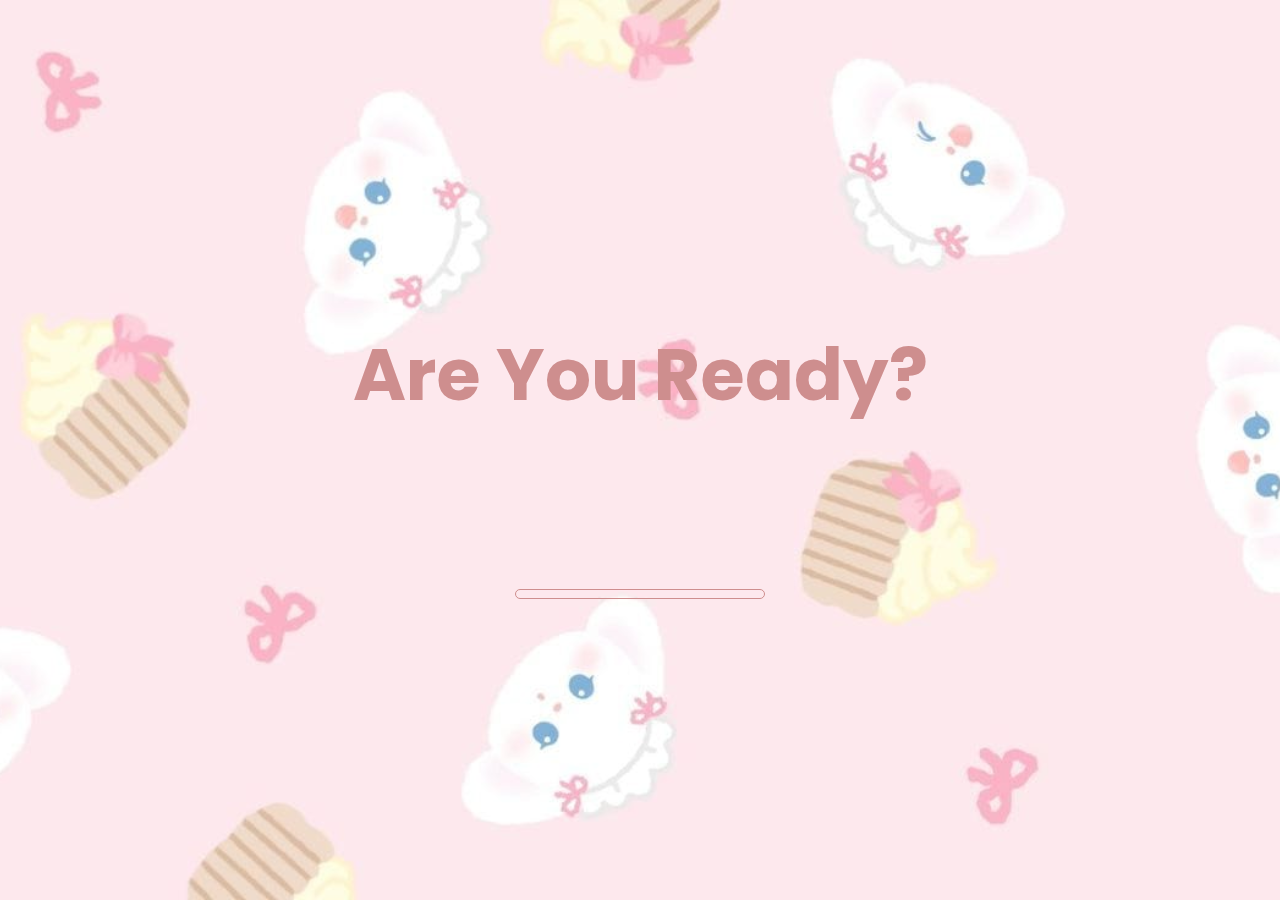
<file: index.html>
<!DOCTYPE html>
<html lang="en">
  <head>
    <!-- Set karakter encoding dan viewport agar responsif di semua perangkat -->
    <meta charset="UTF-8" />
    <meta name="viewport" content="width=device-width, initial-scale=1.0" />
    <meta http-equiv="X-UA-Compatible" content="ie=edge" />
    <title>Happy Birthday</title>

    <!-- Link ke file CSS eksternal -->
    <link rel="stylesheet" href="style.css" />
    <style>
      /* Mengimpor font 'Poppins' dari Google Fonts */
      @import url("https://fonts.googleapis.com/css2?family=Poppins:wght@100;200;300;400;500;600;700;800;900&display=swap");

      /* Mengatur margin, padding, font, dan properti layout */
      * {
        margin: 0;
        padding: 0;
        font-family: "Poppins", sans-serif;
        box-sizing: border-box;
        overflow: hidden;
      }

      body {
        overflow: hidden;
        height: 100vh;
        width: 100%;
      }

      /* Mengatur layout dan style dari tampilan utama (preloader) */
      .front {
        position: fixed;
        top: 0;
        left: 0;
        height: 100%;
        width: 100%;
        background-image: url("../desktop.jpg");
        background-size: cover;
        background-position: center;
        display: flex;
        flex-direction: column;
        align-items: center;
        justify-content: center;
        color: #ce8e8e;
      }

      /* Ganti background image untuk tampilan mobile */
      @media (max-width: 768px) {
        .front {
          background-image: url("/mobile.jpg");
        }
      }

      /* Style untuk teks info di tampilan preloader */
      .front .info {
        padding: 20px 15px;
        font-size: 4.5rem;
        font-weight: bolder;
        text-align: center;
      }

      /* Style untuk countdown yang berfungsi sebagai penghitung waktu mundur */
      .front .countdown {
        position: relative;
        font-size: 5.5rem;
        padding: 20px 15px;
      }

      .front .countdown h1 {
        display: none;
        opacity: 0;
      }

      /* Loader progress bar untuk menandai countdown */
      .front .loader {
        position: relative;
        margin-top: 100px;
        width: 250px;
        height: 10px;
        border: 1px solid #ce8e8e;
        border-radius: 20px;
        overflow: hidden;
      }

      .front .loader .fill {
        position: absolute;
        height: 100%;
        width: 0;
        background: #ce8e8e;
        border-radius: 20px;
        animation: animate 10s linear forwards;
      }

      /* Animasi untuk mengisi loader secara bertahap */
      @keyframes animate {
        0% {
          width: 0;
        }
        100% {
          width: 100%;
        }
      }

      /* Tampilan halaman setelah countdown selesai */
      .birthday {
        position: fixed;
        top: 0;
        left: 120%;
        height: 100%;
        width: 100%;
        background-color: #f7c6d9;
        display: flex;
        align-items: center;
        flex-direction: column;
        justify-content: center;
        color: #fff;
      }
      /* Pilih salah satu warna berikut untuk background-color */
      /* background-color: #f7c6d9;  Soft Pink */
      /* background-color: #f9aa8f;  Peach */
      /* background-color: #a8d8ea;  Pastel Blue */
      /* background-color: #a3e7d8;  Mint Green */
      /* background-color: #c5a3e7;  Lavender */

      .birthday h1:nth-child(1) {
        font-size: 4.3rem;
        margin-left: 150%;
      }

      .birthday h1.year {
        font-size: 12.3rem;
        margin-top: 80%;
      }

      /* Elemen kembang api sebagai efek visual */
      .firework {
        position: absolute;
        z-index: 999;
        top: 50%;
        left: 50%;
        transform: translate(-50%, -50%);
        width: 0.5vmin;
        aspect-ratio: 1;
        background: transparent;
        background-size: 0.5vmin 0.5vmin;
        background-repeat: no-repeat;
        animation: firework 1s infinite;
        animation-delay: 14s;
      }

      /* Animasi untuk kembang api */
      @keyframes firework {
        0% {
          transform: translate(-50%, 60vh);
          width: 0.5vmin;
          opacity: 1;
        }
        50% {
          width: 0.5vmin;
          opacity: 1;
        }
        100% {
          width: 45vmin;
          opacity: 0;
        }
      }

      /* Responsivitas untuk tampilan mobile */
      @media only screen and (max-width: 600px) {
        .front .info {
          font-size: 2rem;
        }

        .front .countdown {
          font-size: 3rem;
        }

        .front .loader {
          margin-top: 50px;
          width: 200px;
          height: 8px;
        }

        .birthday h1:nth-child(1) {
          font-size: 2rem;
          margin-left: 120%;
        }

        .birthday h1.year {
          font-size: 6rem;
          margin-top: 50%;
        }
      }
      /* Style untuk tombol aksi */
      .buttons {
        display: flex;
        gap: 20px;
        margin-top: 20px;
      }

      .btn {
        padding: 15px 30px;
        font-size: 1.5rem;
        color: #fff;
        background-color: #f7c6d9;
        border: none;
        border-radius: 10px;
        transition: transform 0.3s ease, background-color 0.3s ease;
      }

      /* Hover effect pada tombol */
      .btn:hover {
        background-color: #ce8e8e6d;
      }
    </style>
  </head>
  <body>
    <!-- Div untuk tampilan preloader yang menunjukkan hitungan mundur -->
    <div class="front">
      <p class="info">Are You Ready?</p>
      <div class="countdown">
        <h1 class="three">3</h1>
        <h1 class="two">2</h1>
        <h1 class="one">1</h1>
      </div>
      <div class="loader">
        <div class="fill"></div>
      </div>
    </div>

    <!-- Div untuk tampilan setelah countdown selesai -->
    <div class="birthday">
      <h1 class="greeting">🎂🎉</h1>
      <h1 class="greeting">Happy Birthday</h1>
      <h1 class="year"></h1>
      <div class="buttons">
        <button class="btn" onclick="location.href='Halaman1.html'">
          Next
        </button>
        <!-- <button class="btn" onclick="location.href='Flowers.html'">
          Surprise
        </button> -->
      </div>
    </div>

    <!-- Mengimpor library GSAP untuk animasi -->
    <script
      src="https://cdnjs.cloudflare.com/ajax/libs/gsap/3.11.4/gsap.min.js"
      integrity="sha512-f8mwTB+Bs8a5c46DEm7HQLcJuHMBaH/UFlcgyetMqqkvTcYg4g5VXsYR71b3qC82lZytjNYvBj2pf0VekA9/FQ=="
      crossorigin="anonymous"
      referrerpolicy="no-referrer"></script>

    <script>
      // Fungsi yang dijalankan setelah halaman dimuat untuk menjalankan animasi preloader
      window.onload = () => {
        gsap.to(".info", {
          opacity: 0,
          display: "none",
          duration: 1,
          delay: 6,
        });

        // Animasi countdown dari 3, 2, 1
        gsap.to("h1.three", {
          opacity: 1,
          display: "block",
          duration: 0.5,
          delay: 7,
        });
        gsap.to("h1.three", {
          opacity: 0,
          display: "none",
          duration: 0.5,
          delay: 7.5,
        });

        gsap.to("h1.two", {
          opacity: 1,
          display: "block",
          duration: 0.5,
          delay: 8,
        });
        gsap.to("h1.two", {
          opacity: 0,
          display: "none",
          duration: 0.5,
          delay: 8.5,
        });

        gsap.to("h1.one", {
          opacity: 1,
          display: "block",
          duration: 0.5,
          delay: 9,
        });
        gsap.to("h1.one", {
          opacity: 0,
          display: "none",
          duration: 0.5,
          delay: 9.5,
        });

        // Mengganti ke halaman "birthday" setelah countdown selesai
        gsap.to(".front", {
          left: "-120%",
          duration: 1,
          delay: 12,
        });
        gsap.to(".birthday", {
          left: "0%",
          duration: 1,
          delay: 10,
        });
        gsap.fromTo(
          "h1.greeting",
          { marginLeft: "150%" },
          { marginLeft: "0%", duration: 1, delay: 10.5 }
        );
        gsap.fromTo(
          "h1.year",
          { marginTop: "80%" },
          { marginTop: "0%", duration: 1, delay: 11 }
        );
      };
    </script>
  </body>
</html>
</file>
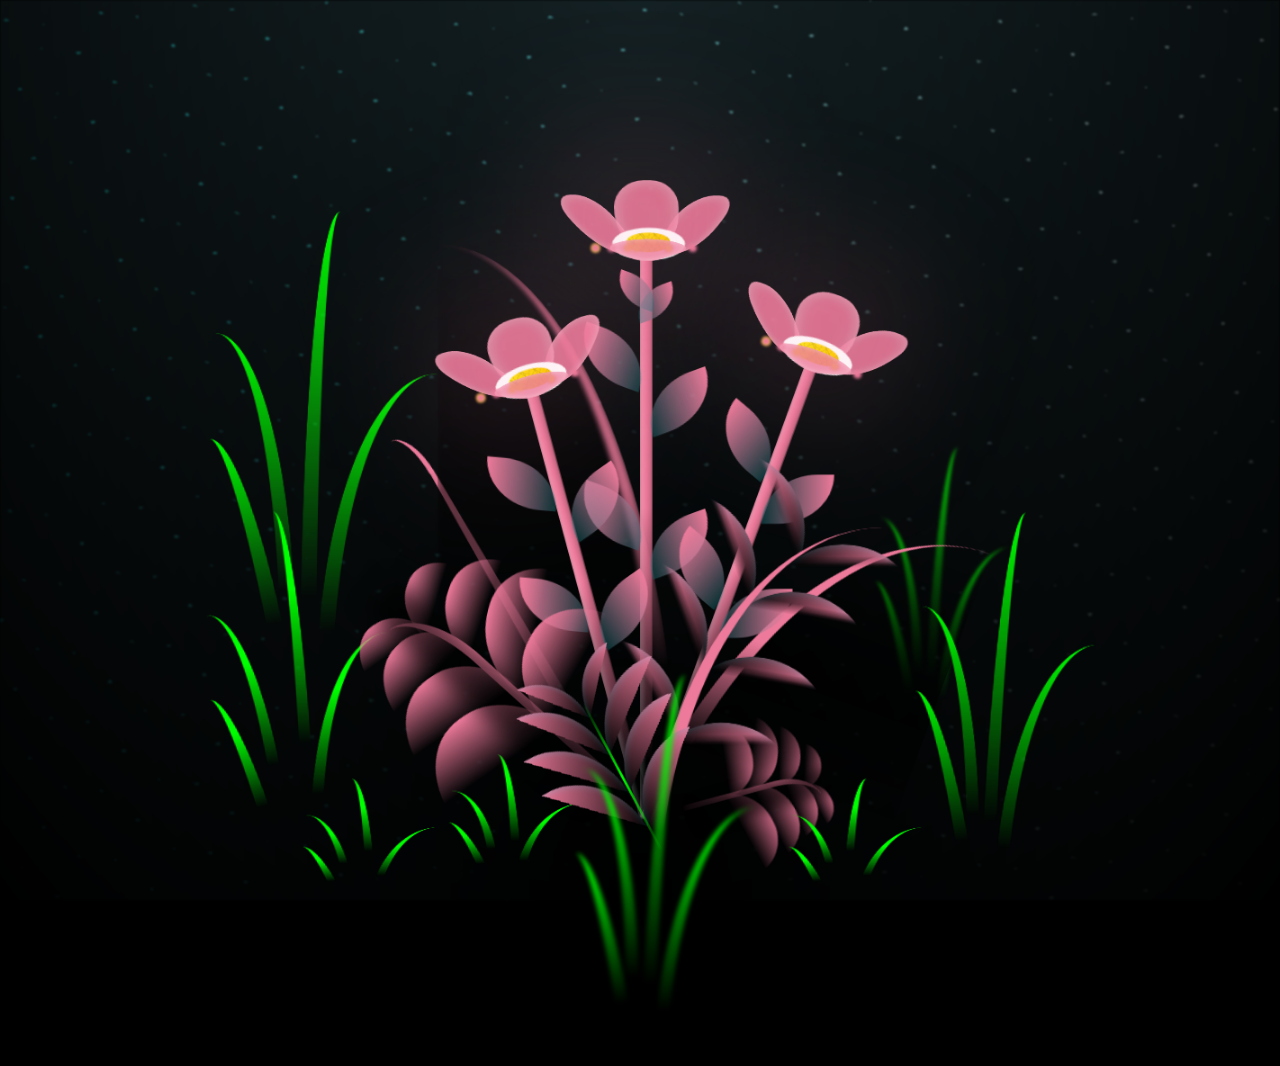
<file: Flowers.html>
<!DOCTYPE html>
<html lang="en" >
<head>
  <meta charset="UTF-8">
  <title></title>
  <link rel="stylesheet" href="./style.css">

</head>
<body>
<body class="not-loaded">
  <div class="night"></div>
  <div class="flowers">
    <div class="flower flower--1">
      <div class="flower__leafs flower__leafs--1">
        <div class="flower__leaf flower__leaf--1"></div>
        <div class="flower__leaf flower__leaf--2"></div>
        <div class="flower__leaf flower__leaf--3"></div>
        <div class="flower__leaf flower__leaf--4"></div>
        <div class="flower__white-circle"></div>

        <div class="flower__light flower__light--1"></div>
        <div class="flower__light flower__light--2"></div>
        <div class="flower__light flower__light--3"></div>
        <div class="flower__light flower__light--4"></div>
        <div class="flower__light flower__light--5"></div>
        <div class="flower__light flower__light--6"></div>
        <div class="flower__light flower__light--7"></div>
        <div class="flower__light flower__light--8"></div>

      </div>
      <div class="flower__line">
        <div class="flower__line__leaf flower__line__leaf--1"></div>
        <div class="flower__line__leaf flower__line__leaf--2"></div>
        <div class="flower__line__leaf flower__line__leaf--3"></div>
        <div class="flower__line__leaf flower__line__leaf--4"></div>
        <div class="flower__line__leaf flower__line__leaf--5"></div>
        <div class="flower__line__leaf flower__line__leaf--6"></div>
      </div>
    </div>

    <div class="flower flower--2">
      <div class="flower__leafs flower__leafs--2">
        <div class="flower__leaf flower__leaf--1"></div>
        <div class="flower__leaf flower__leaf--2"></div>
        <div class="flower__leaf flower__leaf--3"></div>
        <div class="flower__leaf flower__leaf--4"></div>
        <div class="flower__white-circle"></div>

        <div class="flower__light flower__light--1"></div>
        <div class="flower__light flower__light--2"></div>
        <div class="flower__light flower__light--3"></div>
        <div class="flower__light flower__light--4"></div>
        <div class="flower__light flower__light--5"></div>
        <div class="flower__light flower__light--6"></div>
        <div class="flower__light flower__light--7"></div>
        <div class="flower__light flower__light--8"></div>

      </div>
      <div class="flower__line">
        <div class="flower__line__leaf flower__line__leaf--1"></div>
        <div class="flower__line__leaf flower__line__leaf--2"></div>
        <div class="flower__line__leaf flower__line__leaf--3"></div>
        <div class="flower__line__leaf flower__line__leaf--4"></div>
      </div>
    </div>

    <div class="flower flower--3">
      <div class="flower__leafs flower__leafs--3">
        <div class="flower__leaf flower__leaf--1"></div>
        <div class="flower__leaf flower__leaf--2"></div>
        <div class="flower__leaf flower__leaf--3"></div>
        <div class="flower__leaf flower__leaf--4"></div>
        <div class="flower__white-circle"></div>

        <div class="flower__light flower__light--1"></div>
        <div class="flower__light flower__light--2"></div>
        <div class="flower__light flower__light--3"></div>
        <div class="flower__light flower__light--4"></div>
        <div class="flower__light flower__light--5"></div>
        <div class="flower__light flower__light--6"></div>
        <div class="flower__light flower__light--7"></div>
        <div class="flower__light flower__light--8"></div>

      </div>
      <div class="flower__line">
        <div class="flower__line__leaf flower__line__leaf--1"></div>
        <div class="flower__line__leaf flower__line__leaf--2"></div>
        <div class="flower__line__leaf flower__line__leaf--3"></div>
        <div class="flower__line__leaf flower__line__leaf--4"></div>
      </div>
    </div>

    <div class="grow-ans" style="--d:1.2s">
      <div class="flower__g-long">
        <div class="flower__g-long__top"></div>
        <div class="flower__g-long__bottom"></div>
      </div>
    </div>

    <div class="growing-grass">
      <div class="flower__grass flower__grass--1">
        <div class="flower__grass--top"></div>
        <div class="flower__grass--bottom"></div>
        <div class="flower__grass__leaf flower__grass__leaf--1"></div>
        <div class="flower__grass__leaf flower__grass__leaf--2"></div>
        <div class="flower__grass__leaf flower__grass__leaf--3"></div>
        <div class="flower__grass__leaf flower__grass__leaf--4"></div>
        <div class="flower__grass__leaf flower__grass__leaf--5"></div>
        <div class="flower__grass__leaf flower__grass__leaf--6"></div>
        <div class="flower__grass__leaf flower__grass__leaf--7"></div>
        <div class="flower__grass__leaf flower__grass__leaf--8"></div>
        <div class="flower__grass__overlay"></div>
      </div>
    </div>

    <div class="growing-grass">
      <div class="flower__grass flower__grass--2">
        <div class="flower__grass--top"></div>
        <div class="flower__grass--bottom"></div>
        <div class="flower__grass__leaf flower__grass__leaf--1"></div>
        <div class="flower__grass__leaf flower__grass__leaf--2"></div>
        <div class="flower__grass__leaf flower__grass__leaf--3"></div>
        <div class="flower__grass__leaf flower__grass__leaf--4"></div>
        <div class="flower__grass__leaf flower__grass__leaf--5"></div>
        <div class="flower__grass__leaf flower__grass__leaf--6"></div>
        <div class="flower__grass__leaf flower__grass__leaf--7"></div>
        <div class="flower__grass__leaf flower__grass__leaf--8"></div>
        <div class="flower__grass__overlay"></div>
      </div>
    </div>

    <div class="grow-ans" style="--d:2.4s">
      <div class="flower__g-right flower__g-right--1">
        <div class="leaf"></div>
      </div>
    </div>

    <div class="grow-ans" style="--d:2.8s">
      <div class="flower__g-right flower__g-right--2">
        <div class="leaf"></div>
      </div>
    </div>

    <div class="grow-ans" style="--d:2.8s">
      <div class="flower__g-front">
        <div class="flower__g-front__leaf-wrapper flower__g-front__leaf-wrapper--1">
          <div class="flower__g-front__leaf"></div>
        </div>
        <div class="flower__g-front__leaf-wrapper flower__g-front__leaf-wrapper--2">
          <div class="flower__g-front__leaf"></div>
        </div>
        <div class="flower__g-front__leaf-wrapper flower__g-front__leaf-wrapper--3">
          <div class="flower__g-front__leaf"></div>
        </div>
        <div class="flower__g-front__leaf-wrapper flower__g-front__leaf-wrapper--4">
          <div class="flower__g-front__leaf"></div>
        </div>
        <div class="flower__g-front__leaf-wrapper flower__g-front__leaf-wrapper--5">
          <div class="flower__g-front__leaf"></div>
        </div>
        <div class="flower__g-front__leaf-wrapper flower__g-front__leaf-wrapper--6">
          <div class="flower__g-front__leaf"></div>
        </div>
        <div class="flower__g-front__leaf-wrapper flower__g-front__leaf-wrapper--7">
          <div class="flower__g-front__leaf"></div>
        </div>
        <div class="flower__g-front__leaf-wrapper flower__g-front__leaf-wrapper--8">
          <div class="flower__g-front__leaf"></div>
        </div>
        <div class="flower__g-front__line"></div>
      </div>
    </div>

    <div class="grow-ans" style="--d:3.2s">
      <div class="flower__g-fr">
        <div class="leaf"></div>
        <div class="flower__g-fr__leaf flower__g-fr__leaf--1"></div>
        <div class="flower__g-fr__leaf flower__g-fr__leaf--2"></div>
        <div class="flower__g-fr__leaf flower__g-fr__leaf--3"></div>
        <div class="flower__g-fr__leaf flower__g-fr__leaf--4"></div>
        <div class="flower__g-fr__leaf flower__g-fr__leaf--5"></div>
        <div class="flower__g-fr__leaf flower__g-fr__leaf--6"></div>
        <div class="flower__g-fr__leaf flower__g-fr__leaf--7"></div>
        <div class="flower__g-fr__leaf flower__g-fr__leaf--8"></div>
      </div>
    </div>

    <div class="long-g long-g--0">
      <div class="grow-ans" style="--d:3s">
        <div class="leaf leaf--0"></div>
      </div>
      <div class="grow-ans" style="--d:2.2s">
        <div class="leaf leaf--1"></div>
      </div>
      <div class="grow-ans" style="--d:3.4s">
        <div class="leaf leaf--2"></div>
      </div>
      <div class="grow-ans" style="--d:3.6s">
        <div class="leaf leaf--3"></div>
      </div>
    </div>

    <div class="long-g long-g--1">
      <div class="grow-ans" style="--d:3.6s">
        <div class="leaf leaf--0"></div>
      </div>
      <div class="grow-ans" style="--d:3.8s">
        <div class="leaf leaf--1"></div>
      </div>
      <div class="grow-ans" style="--d:4s">
        <div class="leaf leaf--2"></div>
      </div>
      <div class="grow-ans" style="--d:4.2s">
        <div class="leaf leaf--3"></div>
      </div>
    </div>

    <div class="long-g long-g--2">
      <div class="grow-ans" style="--d:4s">
        <div class="leaf leaf--0"></div>
      </div>
      <div class="grow-ans" style="--d:4.2s">
        <div class="leaf leaf--1"></div>
      </div>
      <div class="grow-ans" style="--d:4.4s">
        <div class="leaf leaf--2"></div>
      </div>
      <div class="grow-ans" style="--d:4.6s">
        <div class="leaf leaf--3"></div>
      </div>
    </div>

    <div class="long-g long-g--3">
      <div class="grow-ans" style="--d:4s">
        <div class="leaf leaf--0"></div>
      </div>
      <div class="grow-ans" style="--d:4.2s">
        <div class="leaf leaf--1"></div>
      </div>
      <div class="grow-ans" style="--d:3s">
        <div class="leaf leaf--2"></div>
      </div>
      <div class="grow-ans" style="--d:3.6s">
        <div class="leaf leaf--3"></div>
      </div>
    </div>

    <div class="long-g long-g--4">
      <div class="grow-ans" style="--d:4s">
        <div class="leaf leaf--0"></div>
      </div>
      <div class="grow-ans" style="--d:4.2s">
        <div class="leaf leaf--1"></div>
      </div>
      <div class="grow-ans" style="--d:3s">
        <div class="leaf leaf--2"></div>
      </div>
      <div class="grow-ans" style="--d:3.6s">
        <div class="leaf leaf--3"></div>
      </div>
    </div>

    <div class="long-g long-g--5">
      <div class="grow-ans" style="--d:4s">
        <div class="leaf leaf--0"></div>
      </div>
      <div class="grow-ans" style="--d:4.2s">
        <div class="leaf leaf--1"></div>
      </div>
      <div class="grow-ans" style="--d:3s">
        <div class="leaf leaf--2"></div>
      </div>
      <div class="grow-ans" style="--d:3.6s">
        <div class="leaf leaf--3"></div>
      </div>
    </div>

    <div class="long-g long-g--6">
      <div class="grow-ans" style="--d:4.2s">
        <div class="leaf leaf--0"></div>
      </div>
      <div class="grow-ans" style="--d:4.4s">
        <div class="leaf leaf--1"></div>
      </div>
      <div class="grow-ans" style="--d:4.6s">
        <div class="leaf leaf--2"></div>
      </div>
      <div class="grow-ans" style="--d:4.8s">
        <div class="leaf leaf--3"></div>
      </div>
    </div>

    <div class="long-g long-g--7">
      <div class="grow-ans" style="--d:3s">
        <div class="leaf leaf--0"></div>
      </div>
      <div class="grow-ans" style="--d:3.2s">
        <div class="leaf leaf--1"></div>
      </div>
      <div class="grow-ans" style="--d:3.5s">
        <div class="leaf leaf--2"></div>
      </div>
      <div class="grow-ans" style="--d:3.6s">
        <div class="leaf leaf--3"></div>
      </div>
    </div>
  </div>
<!-- Music ( Terserah mau ganti atau ngga mah) -->
    <audio id="background-music" autoplay muted loop>
    <source src="Flowers.mp3" type="audio/mpeg"> 
    Your browser does not support the audio element.
    </audio>
</body>
<!-- partial -->
  <script  src="script.js"></script>
  <script>
    window.addEventListener('load', function() {
        const audio = document.getElementById('background-music');
        audio.muted = false; // Unmute the audio after the page loads
    });
  </script>

</body>
</html>
</file>
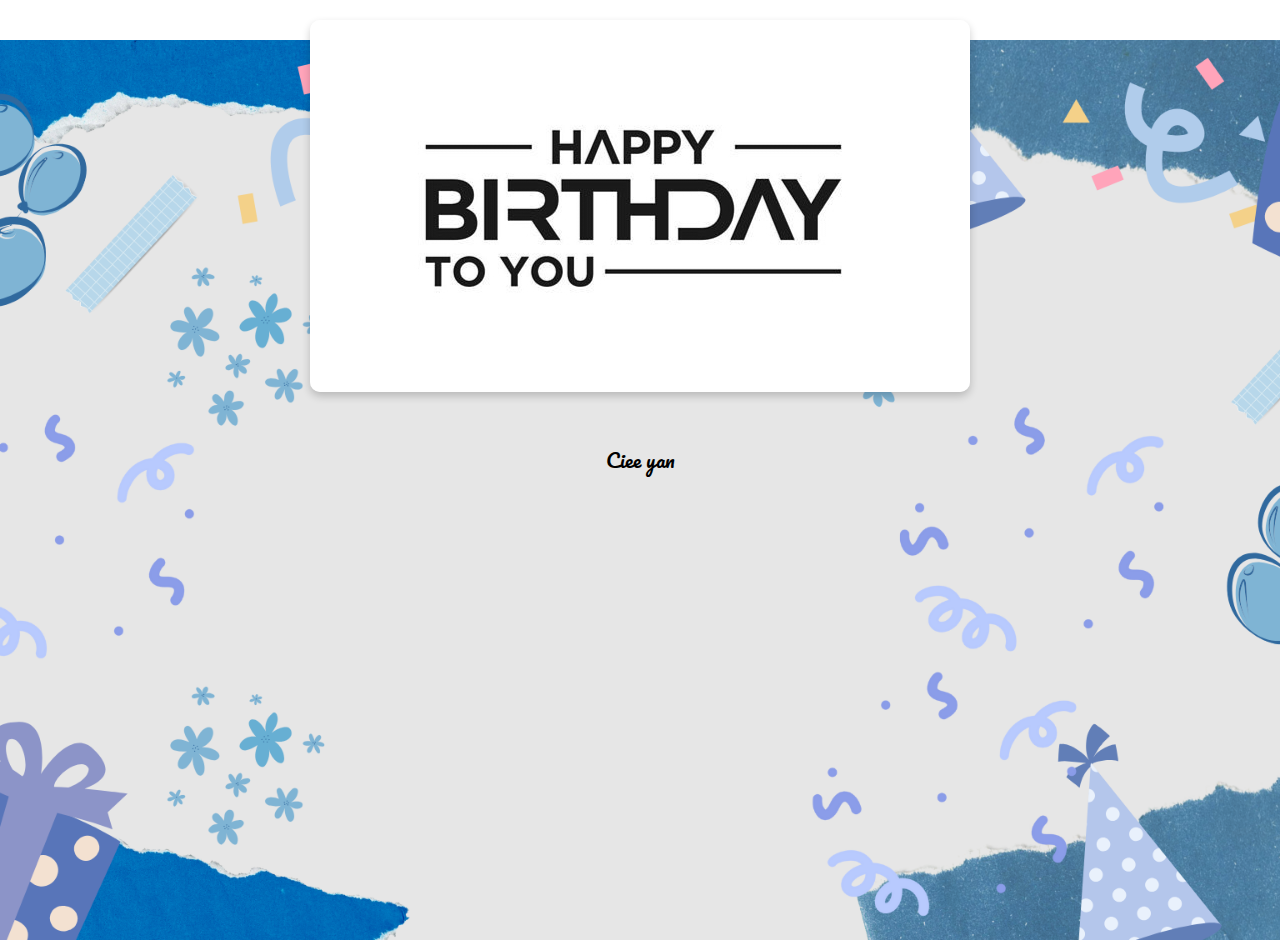
<file: Halaman1.html>
<!DOCTYPE html>
<html lang="en">
  <head>
    <meta charset="UTF-8" />
    <meta name="viewport" content="width=device-width, initial-scale=1.0" />
    <title>Happy Birthday</title>
    <link
      href="https://fonts.googleapis.com/css2?family=Pacifico&display=swap"
      rel="stylesheet" />
    <style>
      body {
        font-family: "Pacifico", cursive;
        display: flex;
        flex-direction: column;
        justify-content: flex-start;
        align-items: center;
        height: 100vh;
        margin: 0;
        background-image: url("../desktop view.png");
        background-size: cover;
        background-repeat: no-repeat;
        background-position: center;
        background-attachment: fixed;
        padding: 20px;
        overflow-y: auto;
      }
      @media (max-width: 600px) {
        body {
          background-image: url("../mobile view.png");
          padding: 10px;
        }
      }
      img {
        max-width: 100%;
        height: auto;
        margin-bottom: 20px;
        border-radius: 10px;
        box-shadow: 0 4px 8px rgba(0, 0, 0, 0.2);
      }
      .typing-text {
        font-size: 20px;
        max-width: 600px;
        width: 100%;
        white-space: normal;
        word-break: break-word;
        text-align: center;
        padding: 10px;
        overflow-wrap: break-word;
      }
      @media (max-width: 600px) {
        .typing-text {
          font-size: 18px;
        }
      }
      audio {
        display: none;
      }
      #whatsapp-button {
        display: none;
        margin-bottom: 20px;
        padding: 10px 20px;
        font-size: 18px;
        background-color: #25d366;
        color: white;
        border: none;
        border-radius: 5px;
        cursor: pointer;
        box-shadow: 0 4px 8px rgba(0, 0, 0, 0.2);
      }
      #whatsapp-button:hover {
        background-color: #20b958;
      }
      #footer-id {
        display: none;
      }
      small {
        padding-bottom: 20px;
      }
    </style>
  </head>
  <body>
    <img src="YourImg.jpg" alt="Foto" />
    <div class="typing-text" id="typing"></div>
    <audio id="background-music" autoplay loop>
      <source src="Backsound.mp3" type="audio/mpeg" />
      Your browser does not support the audio element.
    </audio>
    <button
      id="whatsapp-button"
      onclick="window.location.href='https://wa.me/6281344948175?text=😊😊'">
      Reply to Whatsapp
    </button>
    <div id="footer-id">
      <footer>
        <div class="col-auto">
          <small>
            &copy;
            <script>
              document.write(new Date().getFullYear());
            </script>
            GabZ
          </small>
        </div>
      </footer>
    </div>
    <script>
      const texts = [
        "Ciee yang hari ini ultah...",
        "Selamat ulang tahun",
        "Su basar to doa sandiri 😁",
        "-----------------------------------------------",
        "Cuman.....",
        "Semoga di akhir tahun ini",
        "Tuhan mewujudkan doa-doa yang belum terwujud",
        "Dan semoga di tahun depan",
        "Kamu menjadi pribadi yang lebih baik dari sebelumnya",
        "Untuk kamuu,,",
        "Happy birthday 🎂🎉",
        "God Bless U 😇",
      ];

      let index = 0;
      const typingElement = document.getElementById("typing");
      const typingSpeed = 105;
      const whatsappButton = document.getElementById("whatsapp-button");
      const footer = document.getElementById("footer-id");

      function scrollToBottom() {
        window.scrollTo({
          top: document.body.scrollHeight,
          behavior: "smooth",
        });
      }

      function typeText() {
        if (index < texts.length) {
          const paragraph = document.createElement("p");
          paragraph.textContent = "";
          typingElement.appendChild(paragraph);
          let charIndex = 0;

          function typeChar() {
            if (charIndex < texts[index].length) {
              paragraph.textContent += texts[index].charAt(charIndex);
              charIndex++;
              scrollToBottom();
              setTimeout(typeChar, typingSpeed);
            } else {
              index++;
              if (index < texts.length) {
                setTimeout(typeText, 1000);
              } else {
                whatsappButton.style.display = "block";
                footer.style.display = "block";
                scrollToBottom();
              }
            }
          }

          typeChar();
        }
      }

      typeText();
    </script>
  </body>
</html>
</file>
<file: style.css>
*,
*::after,
*::before {
  padding: 0;
  margin: 0;
  box-sizing: border-box;
}

:root {
  --dark-color: #000;
}

body {
  display: flex;
  align-items: flex-end;
  justify-content: center;
  min-height: 100vh;
  background-color: var(--dark-color);
  overflow: hidden;
  perspective: 1000px;
}

.night {
  position: fixed;
  left: 50%;
  top: 0;
  transform: translateX(-50%);
  width: 100%;
  height: 100%;
  filter: blur(0.1vmin);
  background-image: radial-gradient(
      ellipse at top,
      transparent 0%,
      var(--dark-color)
    ),
    radial-gradient(
      ellipse at bottom,
      var(--dark-color),
      rgba(145, 233, 255, 0.2)
    ),
    repeating-linear-gradient(
      220deg,
      black 0px,
      black 19px,
      transparent 19px,
      transparent 22px
    ),
    repeating-linear-gradient(
      189deg,
      black 0px,
      black 19px,
      transparent 19px,
      transparent 22px
    ),
    repeating-linear-gradient(
      148deg,
      black 0px,
      black 19px,
      transparent 19px,
      transparent 22px
    ),
    linear-gradient(90deg, #00fffa, #f0f0f0);
}

.flowers {
  position: relative;
  transform: scale(0.9);
}

.flower {
  position: absolute;
  bottom: 10vmin;
  transform-origin: bottom center;
  z-index: 10;
  --fl-speed: 0.8s;
}
.flower--1 {
  animation: moving-flower-1 4s linear infinite;
}
.flower--1 .flower__line {
  height: 70vmin;
  animation-delay: 0.3s;
}
.flower--1 .flower__line__leaf--1 {
  animation: blooming-leaf-right var(--fl-speed) 1.6s backwards;
}
.flower--1 .flower__line__leaf--2 {
  animation: blooming-leaf-right var(--fl-speed) 1.4s backwards;
}
.flower--1 .flower__line__leaf--3 {
  animation: blooming-leaf-left var(--fl-speed) 1.2s backwards;
}
.flower--1 .flower__line__leaf--4 {
  animation: blooming-leaf-left var(--fl-speed) 1s backwards;
}
.flower--1 .flower__line__leaf--5 {
  animation: blooming-leaf-right var(--fl-speed) 1.8s backwards;
}
.flower--1 .flower__line__leaf--6 {
  animation: blooming-leaf-left var(--fl-speed) 2s backwards;
}
.flower--2 {
  left: 50%;
  transform: rotate(20deg);
  animation: moving-flower-2 4s linear infinite;
}
.flower--2 .flower__line {
  height: 60vmin;
  animation-delay: 0.6s;
}
.flower--2 .flower__line__leaf--1 {
  animation: blooming-leaf-right var(--fl-speed) 1.9s backwards;
}
.flower--2 .flower__line__leaf--2 {
  animation: blooming-leaf-right var(--fl-speed) 1.7s backwards;
}
.flower--2 .flower__line__leaf--3 {
  animation: blooming-leaf-left var(--fl-speed) 1.5s backwards;
}
.flower--2 .flower__line__leaf--4 {
  animation: blooming-leaf-left var(--fl-speed) 1.3s backwards;
}
.flower--3 {
  left: 50%;
  transform: rotate(-15deg);
  animation: moving-flower-3 4s linear infinite;
}
.flower--3 .flower__line {
  animation-delay: 0.9s;
}
.flower--3 .flower__line__leaf--1 {
  animation: blooming-leaf-right var(--fl-speed) 2.5s backwards;
}
.flower--3 .flower__line__leaf--2 {
  animation: blooming-leaf-right var(--fl-speed) 2.3s backwards;
}
.flower--3 .flower__line__leaf--3 {
  animation: blooming-leaf-left var(--fl-speed) 2.1s backwards;
}
.flower--3 .flower__line__leaf--4 {
  animation: blooming-leaf-left var(--fl-speed) 1.9s backwards;
}
.flower__leafs {
  position: relative;
  animation: blooming-flower 2s backwards;
}
.flower__leafs--1 {
  animation-delay: 1.1s;
}
.flower__leafs--2 {
  animation-delay: 1.4s;
}
.flower__leafs--3 {
  animation-delay: 1.7s;
}
.flower__leafs::after {
  content: "";
  position: absolute;
  left: 0;
  top: 0;
  transform: translate(-50%, -100%);
  width: 8vmin;
  height: 8vmin;
  background-color: #ed7a9b;
  filter: blur(10vmin);
}
.flower__leaf {
  position: absolute;
  bottom: 0;
  left: 50%;
  width: 8vmin;
  height: 11vmin;
  border-radius: 51% 49% 47% 53%/44% 45% 55% 69%;
  background-color: #ed7a9b;
  background-image: linear-gradient(to top, #ed7a9b, #ed7a9b);
  transform-origin: bottom center;
  opacity: 0.9;
  box-shadow: inset 0 0 2vmin rgba(255, 255, 255, 0.5);
}
.flower__leaf--1 {
  transform: translate(-10%, 1%) rotateY(40deg) rotateX(-50deg);
}
.flower__leaf--2 {
  transform: translate(-50%, -4%) rotateX(40deg);
}
.flower__leaf--3 {
  transform: translate(-90%, 0%) rotateY(45deg) rotateX(50deg);
}
.flower__leaf--4 {
  width: 8vmin;
  height: 8vmin;
  transform-origin: bottom left;
  border-radius: 4vmin 10vmin 4vmin 4vmin;
  transform: translate(0%, 18%) rotateX(70deg) rotate(-43deg);
  background-image: linear-gradient(to top, #ed7a9b, #ed7a9b);
  z-index: 1;
  opacity: 0.8;
}
.flower__white-circle {
  position: absolute;
  left: -3.5vmin;
  top: -3vmin;
  width: 9vmin;
  height: 4vmin;
  border-radius: 50%;
  background-color: #fff;
}
.flower__white-circle::after {
  content: "";
  position: absolute;
  left: 50%;
  top: 45%;
  transform: translate(-50%, -50%);
  width: 60%;
  height: 60%;
  border-radius: inherit;
  background-image: repeating-linear-gradient(
      135deg,
      rgba(0, 0, 0, 0.03) 0px,
      rgba(0, 0, 0, 0.03) 1px,
      transparent 1px,
      transparent 12px
    ),
    repeating-linear-gradient(
      45deg,
      rgba(0, 0, 0, 0.03) 0px,
      rgba(0, 0, 0, 0.03) 1px,
      transparent 1px,
      transparent 12px
    ),
    repeating-linear-gradient(
      67.5deg,
      rgba(0, 0, 0, 0.03) 0px,
      rgba(0, 0, 0, 0.03) 1px,
      transparent 1px,
      transparent 12px
    ),
    repeating-linear-gradient(
      135deg,
      rgba(0, 0, 0, 0.03) 0px,
      rgba(0, 0, 0, 0.03) 1px,
      transparent 1px,
      transparent 12px
    ),
    repeating-linear-gradient(
      45deg,
      rgba(0, 0, 0, 0.03) 0px,
      rgba(0, 0, 0, 0.03) 1px,
      transparent 1px,
      transparent 12px
    ),
    repeating-linear-gradient(
      112.5deg,
      rgba(0, 0, 0, 0.03) 0px,
      rgba(0, 0, 0, 0.03) 1px,
      transparent 1px,
      transparent 12px
    ),
    repeating-linear-gradient(
      112.5deg,
      rgba(0, 0, 0, 0.03) 0px,
      rgba(0, 0, 0, 0.03) 1px,
      transparent 1px,
      transparent 12px
    ),
    repeating-linear-gradient(
      45deg,
      rgba(0, 0, 0, 0.03) 0px,
      rgba(0, 0, 0, 0.03) 1px,
      transparent 1px,
      transparent 12px
    ),
    repeating-linear-gradient(
      22.5deg,
      rgba(0, 0, 0, 0.03) 0px,
      rgba(0, 0, 0, 0.03) 1px,
      transparent 1px,
      transparent 12px
    ),
    repeating-linear-gradient(
      45deg,
      rgba(0, 0, 0, 0.03) 0px,
      rgba(0, 0, 0, 0.03) 1px,
      transparent 1px,
      transparent 12px
    ),
    repeating-linear-gradient(
      22.5deg,
      rgba(0, 0, 0, 0.03) 0px,
      rgba(0, 0, 0, 0.03) 1px,
      transparent 1px,
      transparent 12px
    ),
    repeating-linear-gradient(
      135deg,
      rgba(0, 0, 0, 0.03) 0px,
      rgba(0, 0, 0, 0.03) 1px,
      transparent 1px,
      transparent 12px
    ),
    repeating-linear-gradient(
      157.5deg,
      rgba(0, 0, 0, 0.03) 0px,
      rgba(0, 0, 0, 0.03) 1px,
      transparent 1px,
      transparent 12px
    ),
    repeating-linear-gradient(
      67.5deg,
      rgba(0, 0, 0, 0.03) 0px,
      rgba(0, 0, 0, 0.03) 1px,
      transparent 1px,
      transparent 12px
    ),
    repeating-linear-gradient(
      67.5deg,
      rgba(0, 0, 0, 0.03) 0px,
      rgba(0, 0, 0, 0.03) 1px,
      transparent 1px,
      transparent 12px
    ),
    linear-gradient(90deg, #ffeb12, #ffce00);
}
.flower__line {
  height: 55vmin;
  width: 1.5vmin;
  background-image: linear-gradient(
      to left,
      rgba(0, 0, 0, 0.2),
      transparent,
      rgba(255, 255, 255, 0.2)
    ),
    linear-gradient(to top, transparent 10%, #ed7a9b, #ed7a9b);
  box-shadow: inset 0 0 2px rgba(0, 0, 0, 0.5);
  animation: grow-flower-tree 4s backwards;
}
.flower__line__leaf {
  --w: 7vmin;
  --h: calc(var(--w) + 2vmin);
  position: absolute;
  top: 20%;
  left: 90%;
  width: var(--w);
  height: var(--h);
  border-top-right-radius: var(--h);
  border-bottom-left-radius: var(--h);
  background-image: linear-gradient(to top, rgba(20, 117, 122, 0.4), #ed7a9b);
}
.flower__line__leaf--1 {
  transform: rotate(70deg) rotateY(30deg);
}
.flower__line__leaf--2 {
  top: 45%;
  transform: rotate(70deg) rotateY(30deg);
}
.flower__line__leaf--3,
.flower__line__leaf--4,
.flower__line__leaf--6 {
  border-top-right-radius: 0;
  border-bottom-left-radius: 0;
  border-top-left-radius: var(--h);
  border-bottom-right-radius: var(--h);
  left: -460%;
  top: 12%;
  transform: rotate(-70deg) rotateY(30deg);
}
.flower__line__leaf--4 {
  top: 40%;
}
.flower__line__leaf--5 {
  top: 0;
  transform-origin: left;
  transform: rotate(70deg) rotateY(30deg) scale(0.6);
}
.flower__line__leaf--6 {
  top: -2%;
  left: -450%;
  transform-origin: right;
  transform: rotate(-70deg) rotateY(30deg) scale(0.6);
}
.flower__light {
  position: absolute;
  bottom: 0vmin;
  width: 1vmin;
  height: 1vmin;
  background-color: #fffb00;
  border-radius: 50%;
  filter: blur(0.2vmin);
  animation: light-ans 4s linear infinite backwards;
}
.flower__light:nth-child(odd) {
  background-color: #ed7a9b;
}
.flower__light--1 {
  left: -2vmin;
  animation-delay: 1s;
}
.flower__light--2 {
  left: 3vmin;
  animation-delay: 0.5s;
}
.flower__light--3 {
  left: -6vmin;
  animation-delay: 0.3s;
}
.flower__light--4 {
  left: 6vmin;
  animation-delay: 0.9s;
}
.flower__light--5 {
  left: -1vmin;
  animation-delay: 1.5s;
}
.flower__light--6 {
  left: -4vmin;
  animation-delay: 3s;
}
.flower__light--7 {
  left: 3vmin;
  animation-delay: 2s;
}
.flower__light--8 {
  left: -6vmin;
  animation-delay: 3.5s;
}
.flower__grass {
  --c: #ed7a9b;
  --line-w: 1.5vmin;
  position: absolute;
  bottom: 12vmin;
  left: -7vmin;
  display: flex;
  flex-direction: column;
  align-items: flex-end;
  z-index: 20;
  transform-origin: bottom center;
  transform: rotate(-48deg) rotateY(40deg);
}
.flower__grass--1 {
  animation: moving-grass 2s linear infinite;
}
.flower__grass--2 {
  left: 2vmin;
  bottom: 10vmin;
  transform: scale(0.5) rotate(75deg) rotateX(10deg) rotateY(-200deg);
  opacity: 0.8;
  z-index: 0;
  animation: moving-grass--2 1.5s linear infinite;
}
.flower__grass--top {
  width: 7vmin;
  height: 10vmin;
  border-top-right-radius: 100%;
  border-right: var(--line-w) solid var(--c);
  transform-origin: bottom center;
  transform: rotate(-2deg);
}
.flower__grass--bottom {
  margin-top: -2px;
  width: var(--line-w);
  height: 25vmin;
  background-image: linear-gradient(to top, transparent, var(--c));
}
.flower__grass__leaf {
  --size: 10vmin;
  position: absolute;
  width: calc(var(--size) * 2.1);
  height: var(--size);
  border-top-left-radius: var(--size);
  border-top-right-radius: var(--size);
  background-image: linear-gradient(
    to top,
    transparent,
    transparent 30%,
    var(--c)
  );
  z-index: 100;
}
.flower__grass__leaf--1 {
  top: -6%;
  left: 30%;
  --size: 6vmin;
  transform: rotate(-20deg);
  animation: growing-grass-ans--1 2s 2.6s backwards;
}
@keyframes growing-grass-ans--1 {
  0% {
    transform-origin: bottom left;
    transform: rotate(-20deg) scale(0);
  }
}
.flower__grass__leaf--2 {
  top: -5%;
  left: -110%;
  --size: 6vmin;
  transform: rotate(10deg);
  animation: growing-grass-ans--2 2s 2.4s linear backwards;
}
@keyframes growing-grass-ans--2 {
  0% {
    transform-origin: bottom right;
    transform: rotate(10deg) scale(0);
  }
}
.flower__grass__leaf--3 {
  top: 5%;
  left: 60%;
  --size: 8vmin;
  transform: rotate(-18deg) rotateX(-20deg);
  animation: growing-grass-ans--3 2s 2.2s linear backwards;
}
@keyframes growing-grass-ans--3 {
  0% {
    transform-origin: bottom left;
    transform: rotate(-18deg) rotateX(-20deg) scale(0);
  }
}
.flower__grass__leaf--4 {
  top: 6%;
  left: -135%;
  --size: 8vmin;
  transform: rotate(2deg);
  animation: growing-grass-ans--4 2s 2s linear backwards;
}
@keyframes growing-grass-ans--4 {
  0% {
    transform-origin: bottom right;
    transform: rotate(2deg) scale(0);
  }
}
.flower__grass__leaf--5 {
  top: 20%;
  left: 60%;
  --size: 10vmin;
  transform: rotate(-24deg) rotateX(-20deg);
  animation: growing-grass-ans--5 2s 1.8s linear backwards;
}
@keyframes growing-grass-ans--5 {
  0% {
    transform-origin: bottom left;
    transform: rotate(-24deg) rotateX(-20deg) scale(0);
  }
}
.flower__grass__leaf--6 {
  top: 22%;
  left: -180%;
  --size: 10vmin;
  transform: rotate(10deg);
  animation: growing-grass-ans--6 2s 1.6s linear backwards;
}
@keyframes growing-grass-ans--6 {
  0% {
    transform-origin: bottom right;
    transform: rotate(10deg) scale(0);
  }
}
.flower__grass__leaf--7 {
  top: 39%;
  left: 70%;
  --size: 10vmin;
  transform: rotate(-10deg);
  animation: growing-grass-ans--7 2s 1.4s linear backwards;
}
@keyframes growing-grass-ans--7 {
  0% {
    transform-origin: bottom left;
    transform: rotate(-10deg) scale(0);
  }
}
.flower__grass__leaf--8 {
  top: 40%;
  left: -215%;
  --size: 11vmin;
  transform: rotate(10deg);
  animation: growing-grass-ans--8 2s 1.2s linear backwards;
}
@keyframes growing-grass-ans--8 {
  0% {
    transform-origin: bottom right;
    transform: rotate(10deg) scale(0);
  }
}
.flower__grass__overlay {
  position: absolute;
  top: -10%;
  right: 0%;
  width: 100%;
  height: 100%;
  background-color: rgba(0, 0, 0, 0.6);
  filter: blur(1.5vmin);
  z-index: 100;
}
.flower__g-long {
  --w: 2vmin;
  --h: 6vmin;
  --c: #ed7a9b;
  position: absolute;
  bottom: 10vmin;
  left: -3vmin;
  transform-origin: bottom center;
  transform: rotate(-30deg) rotateY(-20deg);
  display: flex;
  flex-direction: column;
  align-items: flex-end;
  animation: flower-g-long-ans 3s linear infinite;
}
@keyframes flower-g-long-ans {
  0%,
  100% {
    transform: rotate(-30deg) rotateY(-20deg);
  }
  50% {
    transform: rotate(-32deg) rotateY(-20deg);
  }
}
.flower__g-long__top {
  top: calc(var(--h) * -1);
  width: calc(var(--w) + 1vmin);
  height: var(--h);
  border-top-right-radius: 100%;
  border-right: 0.7vmin solid var(--c);
  transform: translate(-0.7vmin, 1vmin);
}
.flower__g-long__bottom {
  width: var(--w);
  height: 50vmin;
  transform-origin: bottom center;
  background-image: linear-gradient(to top, transparent 30%, var(--c));
  box-shadow: inset 0 0 2px rgba(0, 0, 0, 0.5);
  clip-path: polygon(35% 0, 65% 1%, 100% 100%, 0% 100%);
}
.flower__g-right {
  position: absolute;
  bottom: 6vmin;
  left: -2vmin;
  transform-origin: bottom left;
  transform: rotate(20deg);
}
.flower__g-right .leaf {
  width: 30vmin;
  height: 50vmin;
  border-top-left-radius: 100%;
  border-left: 2vmin solid #ed7a9b;
  background-image: linear-gradient(
    to bottom,
    transparent,
    var(--dark-color) 60%
  );
  -webkit-mask-image: linear-gradient(to top, transparent 30%, #00ff00 60%);
}
.flower__g-right--1 {
  animation: flower-g-right-ans 2.5s linear infinite;
}
.flower__g-right--2 {
  left: 5vmin;
  transform: rotateY(-180deg);
  animation: flower-g-right-ans--2 3s linear infinite;
}
.flower__g-right--2 .leaf {
  height: 75vmin;
  filter: blur(0.3vmin);
  opacity: 0.8;
}
@keyframes flower-g-right-ans {
  0%,
  100% {
    transform: rotate(20deg);
  }
  50% {
    transform: rotate(24deg) rotateX(-20deg);
  }
}
@keyframes flower-g-right-ans--2 {
  0%,
  100% {
    transform: rotateY(-180deg) rotate(0deg) rotateX(-20deg);
  }
  50% {
    transform: rotateY(-180deg) rotate(6deg) rotateX(-20deg);
  }
}
.flower__g-front {
  position: absolute;
  bottom: 6vmin;
  left: 2.5vmin;
  z-index: 100;
  transform-origin: bottom center;
  transform: rotate(-28deg) rotateY(30deg) scale(1.04);
  animation: flower__g-front-ans 2s linear infinite;
}
@keyframes flower__g-front-ans {
  0%,
  100% {
    transform: rotate(-28deg) rotateY(30deg) scale(1.04);
  }
  50% {
    transform: rotate(-35deg) rotateY(40deg) scale(1.04);
  }
}
.flower__g-front__line {
  width: 0.3vmin;
  height: 20vmin;
  background-image: linear-gradient(
    to top,
    transparent,
    #00ff00,
    transparent 100%
  );
  position: relative;
}
.flower__g-front__leaf-wrapper {
  position: absolute;
  top: 0;
  left: 0;
  transform-origin: bottom left;
  transform: rotate(10deg);
}
.flower__g-front__leaf-wrapper:nth-child(even) {
  left: 0vmin;
  transform: rotateY(-180deg) rotate(5deg);
  animation: flower__g-front__leaf-left-ans 1s ease-in backwards;
}
.flower__g-front__leaf-wrapper:nth-child(odd) {
  animation: flower__g-front__leaf-ans 1s ease-in backwards;
}
.flower__g-front__leaf-wrapper--1 {
  top: -8vmin;
  transform: scale(0.7);
  animation: flower__g-front__leaf-ans 1s 5.5s ease-in backwards !important;
}
.flower__g-front__leaf-wrapper--2 {
  top: -8vmin;
  transform: rotateY(-180deg) scale(0.7) !important;
  animation: flower__g-front__leaf-left-ans-2 1s 4.6s ease-in backwards !important;
}
.flower__g-front__leaf-wrapper--3 {
  top: -3vmin;
  animation: flower__g-front__leaf-ans 1s 4.6s ease-in backwards;
}
.flower__g-front__leaf-wrapper--4 {
  top: -3vmin;
  transform: rotateY(-180deg) scale(0.9) !important;
  animation: flower__g-front__leaf-left-ans-2 1s 4.6s ease-in backwards !important;
}
@keyframes flower__g-front__leaf-left-ans-2 {
  0% {
    transform: rotateY(-180deg) scale(0);
  }
}
.flower__g-front__leaf-wrapper--5,
.flower__g-front__leaf-wrapper--6 {
  top: 2vmin;
}
.flower__g-front__leaf-wrapper--7,
.flower__g-front__leaf-wrapper--8 {
  top: 6.5vmin;
}
.flower__g-front__leaf-wrapper--2 {
  animation-delay: 5.2s !important;
}
.flower__g-front__leaf-wrapper--3 {
  animation-delay: 4.9s !important;
}
.flower__g-front__leaf-wrapper--5 {
  animation-delay: 4.3s !important;
}
.flower__g-front__leaf-wrapper--6 {
  animation-delay: 4.1s !important;
}
.flower__g-front__leaf-wrapper--7 {
  animation-delay: 3.8s !important;
}
.flower__g-front__leaf-wrapper--8 {
  animation-delay: 3.5s !important;
}
@keyframes flower__g-front__leaf-ans {
  0% {
    transform: rotate(10deg) scale(0);
  }
}
@keyframes flower__g-front__leaf-left-ans {
  0% {
    transform: rotateY(-180deg) rotate(5deg) scale(0);
  }
}
.flower__g-front__leaf {
  width: 10vmin;
  height: 10vmin;
  border-radius: 100% 0% 0% 100%/100% 100% 0% 0%;
  box-shadow: inset 0 2px 1vmin rgba(44, 238, 252, 0.2);
  background-image: linear-gradient(
      to bottom left,
      transparent,
      var(--dark-color)
    ),
    linear-gradient(to bottom right, #ed7a9b 50%, transparent 50%, transparent);
  -webkit-mask-image: linear-gradient(
    to bottom right,
    #ed7a9b 50%,
    transparent 50%,
    transparent
  );
  mask-image: linear-gradient(
    to bottom right,
    #ed7a9b 50%,
    transparent 50%,
    transparent
  );
}
.flower__g-fr {
  position: absolute;
  bottom: -4vmin;
  left: vmin;
  transform-origin: bottom left;
  z-index: 10;
  animation: flower__g-fr-ans 2s linear infinite;
}
@keyframes flower__g-fr-ans {
  0%,
  100% {
    transform: rotate(2deg);
  }
  50% {
    transform: rotate(4deg);
  }
}
.flower__g-fr .leaf {
  width: 30vmin;
  height: 50vmin;
  border-top-left-radius: 100%;
  border-left: 2vmin solid #ed7a9b;
  -webkit-mask-image: linear-gradient(to top, transparent 25%, #ed7a9b 50%);
  position: relative;
  z-index: 1;
}
.flower__g-fr__leaf {
  position: absolute;
  top: 0;
  left: 0;
  width: 10vmin;
  height: 10vmin;
  border-radius: 100% 0% 0% 100%/100% 100% 0% 0%;
  box-shadow: inset 0 2px 1vmin rgba(44, 238, 252, 0.2);
  background-image: linear-gradient(
      to bottom left,
      transparent,
      var(--dark-color) 98%
    ),
    linear-gradient(to bottom right, #ed7a9b 45%, transparent 50%, transparent);
  -webkit-mask-image: linear-gradient(
    135deg,
    #ed7a9b 40%,
    transparent 50%,
    transparent
  );
}
.flower__g-fr__leaf--1 {
  left: 20vmin;
  transform: rotate(45deg);
  animation: flower__g-fr-leaft-ans-1 0.5s 5.2s linear backwards;
}
@keyframes flower__g-fr-leaft-ans-1 {
  0% {
    transform-origin: left;
    transform: rotate(45deg) scale(0);
  }
}
.flower__g-fr__leaf--2 {
  left: 12vmin;
  top: -7vmin;
  transform: rotate(25deg) rotateY(-180deg);
  animation: flower__g-fr-leaft-ans-6 0.5s 5s linear backwards;
}
.flower__g-fr__leaf--3 {
  left: 15vmin;
  top: 6vmin;
  transform: rotate(55deg);
  animation: flower__g-fr-leaft-ans-5 0.5s 4.8s linear backwards;
}
.flower__g-fr__leaf--4 {
  left: 6vmin;
  top: -2vmin;
  transform: rotate(25deg) rotateY(-180deg);
  animation: flower__g-fr-leaft-ans-6 0.5s 4.6s linear backwards;
}
.flower__g-fr__leaf--5 {
  left: 10vmin;
  top: 14vmin;
  transform: rotate(55deg);
  animation: flower__g-fr-leaft-ans-5 0.5s 4.4s linear backwards;
}
@keyframes flower__g-fr-leaft-ans-5 {
  0% {
    transform-origin: left;
    transform: rotate(55deg) scale(0);
  }
}
.flower__g-fr__leaf--6 {
  left: 0vmin;
  top: 6vmin;
  transform: rotate(25deg) rotateY(-180deg);
  animation: flower__g-fr-leaft-ans-6 0.5s 4.2s linear backwards;
}
@keyframes flower__g-fr-leaft-ans-6 {
  0% {
    transform-origin: right;
    transform: rotate(25deg) rotateY(-180deg) scale(0);
  }
}
.flower__g-fr__leaf--7 {
  left: 5vmin;
  top: 22vmin;
  transform: rotate(45deg);
  animation: flower__g-fr-leaft-ans-7 0.5s 4s linear backwards;
}
@keyframes flower__g-fr-leaft-ans-7 {
  0% {
    transform-origin: left;
    transform: rotate(45deg) scale(0);
  }
}
.flower__g-fr__leaf--8 {
  left: -4vmin;
  top: 15vmin;
  transform: rotate(15deg) rotateY(-180deg);
  animation: flower__g-fr-leaft-ans-8 0.5s 3.8s linear backwards;
}
@keyframes flower__g-fr-leaft-ans-8 {
  0% {
    transform-origin: right;
    transform: rotate(15deg) rotateY(-180deg) scale(0);
  }
}

.long-g {
  position: absolute;
  bottom: 25vmin;
  left: -42vmin;
  transform-origin: bottom left;
}
.long-g--1 {
  bottom: 0vmin;
  transform: scale(0.8) rotate(-5deg);
}
.long-g--1 .leaf {
  -webkit-mask-image: linear-gradient(
    to top,
    transparent 40%,
    #ed7a9b 80%
  ) !important;
}
.long-g--1 .leaf--1 {
  --w: 5vmin;
  --h: 60vmin;
  left: -2vmin;
  transform: rotate(3deg) rotateY(-180deg);
}
.long-g--2,
.long-g--3 {
  bottom: -3vmin;
  left: -35vmin;
  transform-origin: center;
  transform: scale(0.6) rotateX(60deg);
}
.long-g--2 .leaf,
.long-g--3 .leaf {
  -webkit-mask-image: linear-gradient(
    to top,
    transparent 50%,
    #00ff00 80%
  ) !important;
}
.long-g--2 .leaf--1,
.long-g--3 .leaf--1 {
  left: -1vmin;
  transform: rotateY(-180deg);
}
.long-g--3 {
  left: -17vmin;
  bottom: 0vmin;
}
.long-g--3 .leaf {
  -webkit-mask-image: linear-gradient(
    to top,
    transparent 40%,
    #ed7a9b 80%
  ) !important;
}
.long-g--4 {
  left: 25vmin;
  bottom: -3vmin;
  transform-origin: center;
  transform: scale(0.6) rotateX(60deg);
}
.long-g--4 .leaf {
  -webkit-mask-image: linear-gradient(
    to top,
    transparent 50%,
    #ed7a9b 80%
  ) !important;
}
.long-g--5 {
  left: 42vmin;
  bottom: 0vmin;
  transform: scale(0.8) rotate(2deg);
}
.long-g--6 {
  left: 0vmin;
  bottom: -20vmin;
  z-index: 100;
  filter: blur(0.3vmin);
  transform: scale(0.8) rotate(2deg);
}
.long-g--7 {
  left: 35vmin;
  bottom: 20vmin;
  z-index: -1;
  filter: blur(0.3vmin);
  transform: scale(0.6) rotate(2deg);
  opacity: 0.7;
}
.long-g .leaf {
  --w: 15vmin;
  --h: 40vmin;
  --c: #00ff00;
  position: absolute;
  bottom: 0;
  width: var(--w);
  height: var(--h);
  border-top-left-radius: 100%;
  border-left: 2vmin solid var(--c);
  -webkit-mask-image: linear-gradient(
    to top,
    transparent 20%,
    var(--dark-color)
  );
  transform-origin: bottom center;
}
.long-g .leaf--0 {
  left: 2vmin;
  animation: leaf-ans-1 4s linear infinite;
}
.long-g .leaf--1 {
  --w: 5vmin;
  --h: 60vmin;
  animation: leaf-ans-1 4s linear infinite;
}
.long-g .leaf--2 {
  --w: 10vmin;
  --h: 40vmin;
  left: -0.5vmin;
  bottom: 5vmin;
  transform-origin: bottom left;
  transform: rotateY(-180deg);
  animation: leaf-ans-2 3s linear infinite;
}
.long-g .leaf--3 {
  --w: 5vmin;
  --h: 30vmin;
  left: -1vmin;
  bottom: 3.2vmin;
  transform-origin: bottom left;
  transform: rotate(-10deg) rotateY(-180deg);
  animation: leaf-ans-3 3s linear infinite;
}

@keyframes leaf-ans-1 {
  0%,
  100% {
    transform: rotate(-5deg) scale(1);
  }
  50% {
    transform: rotate(5deg) scale(1.1);
  }
}
@keyframes leaf-ans-2 {
  0%,
  100% {
    transform: rotateY(-180deg) rotate(5deg);
  }
  50% {
    transform: rotateY(-180deg) rotate(0deg) scale(1.1);
  }
}
@keyframes leaf-ans-3 {
  0%,
  100% {
    transform: rotate(-10deg) rotateY(-180deg);
  }
  50% {
    transform: rotate(-20deg) rotateY(-180deg);
  }
}
.grow-ans {
  animation: grow-ans 2s var(--d) backwards;
}

@keyframes grow-ans {
  0% {
    transform: scale(0);
    opacity: 0;
  }
}
@keyframes light-ans {
  0% {
    opacity: 0;
    transform: translateY(0vmin);
  }
  25% {
    opacity: 1;
    transform: translateY(-5vmin) translateX(-2vmin);
  }
  50% {
    opacity: 1;
    transform: translateY(-15vmin) translateX(2vmin);
    filter: blur(0.2vmin);
  }
  75% {
    transform: translateY(-20vmin) translateX(-2vmin);
    filter: blur(0.2vmin);
  }
  100% {
    transform: translateY(-30vmin);
    opacity: 0;
    filter: blur(1vmin);
  }
}
@keyframes moving-flower-1 {
  0%,
  100% {
    transform: rotate(2deg);
  }
  50% {
    transform: rotate(-2deg);
  }
}
@keyframes moving-flower-2 {
  0%,
  100% {
    transform: rotate(18deg);
  }
  50% {
    transform: rotate(14deg);
  }
}
@keyframes moving-flower-3 {
  0%,
  100% {
    transform: rotate(-18deg);
  }
  50% {
    transform: rotate(-20deg) rotateY(-10deg);
  }
}
@keyframes blooming-leaf-right {
  0% {
    transform-origin: left;
    transform: rotate(70deg) rotateY(30deg) scale(0);
  }
}
@keyframes blooming-leaf-left {
  0% {
    transform-origin: right;
    transform: rotate(-70deg) rotateY(30deg) scale(0);
  }
}
@keyframes grow-flower-tree {
  0% {
    height: 0;
    border-radius: 1vmin;
  }
}
@keyframes blooming-flower {
  0% {
    transform: scale(0);
  }
}
@keyframes moving-grass {
  0%,
  100% {
    transform: rotate(-48deg) rotateY(40deg);
  }
  50% {
    transform: rotate(-50deg) rotateY(40deg);
  }
}
@keyframes moving-grass--2 {
  0%,
  100% {
    transform: scale(0.5) rotate(75deg) rotateX(10deg) rotateY(-200deg);
  }
  50% {
    transform: scale(0.5) rotate(79deg) rotateX(10deg) rotateY(-200deg);
  }
}
.growing-grass {
  animation: growing-grass-ans 1s 2s backwards;
}

@keyframes growing-grass-ans {
  0% {
    transform: scale(0);
  }
}
.not-loaded * {
  animation-play-state: paused !important;
}
</file>
